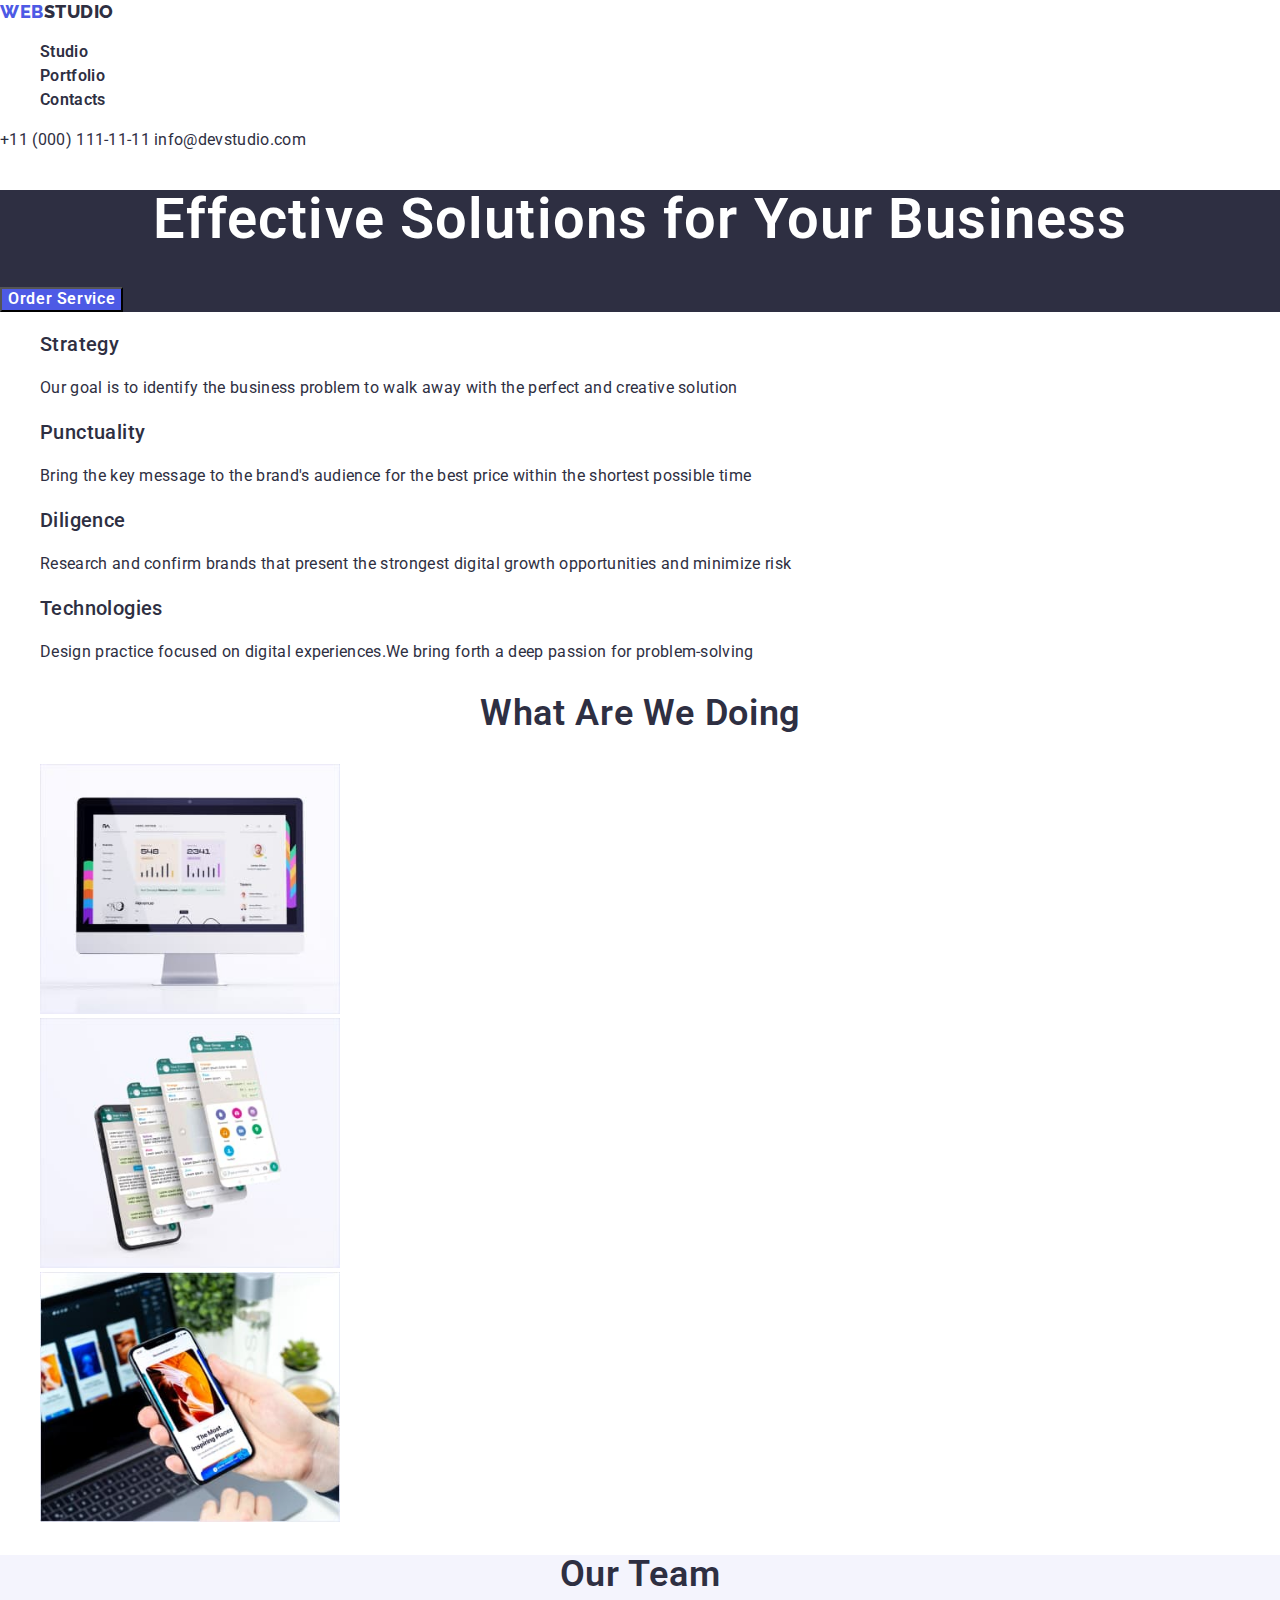
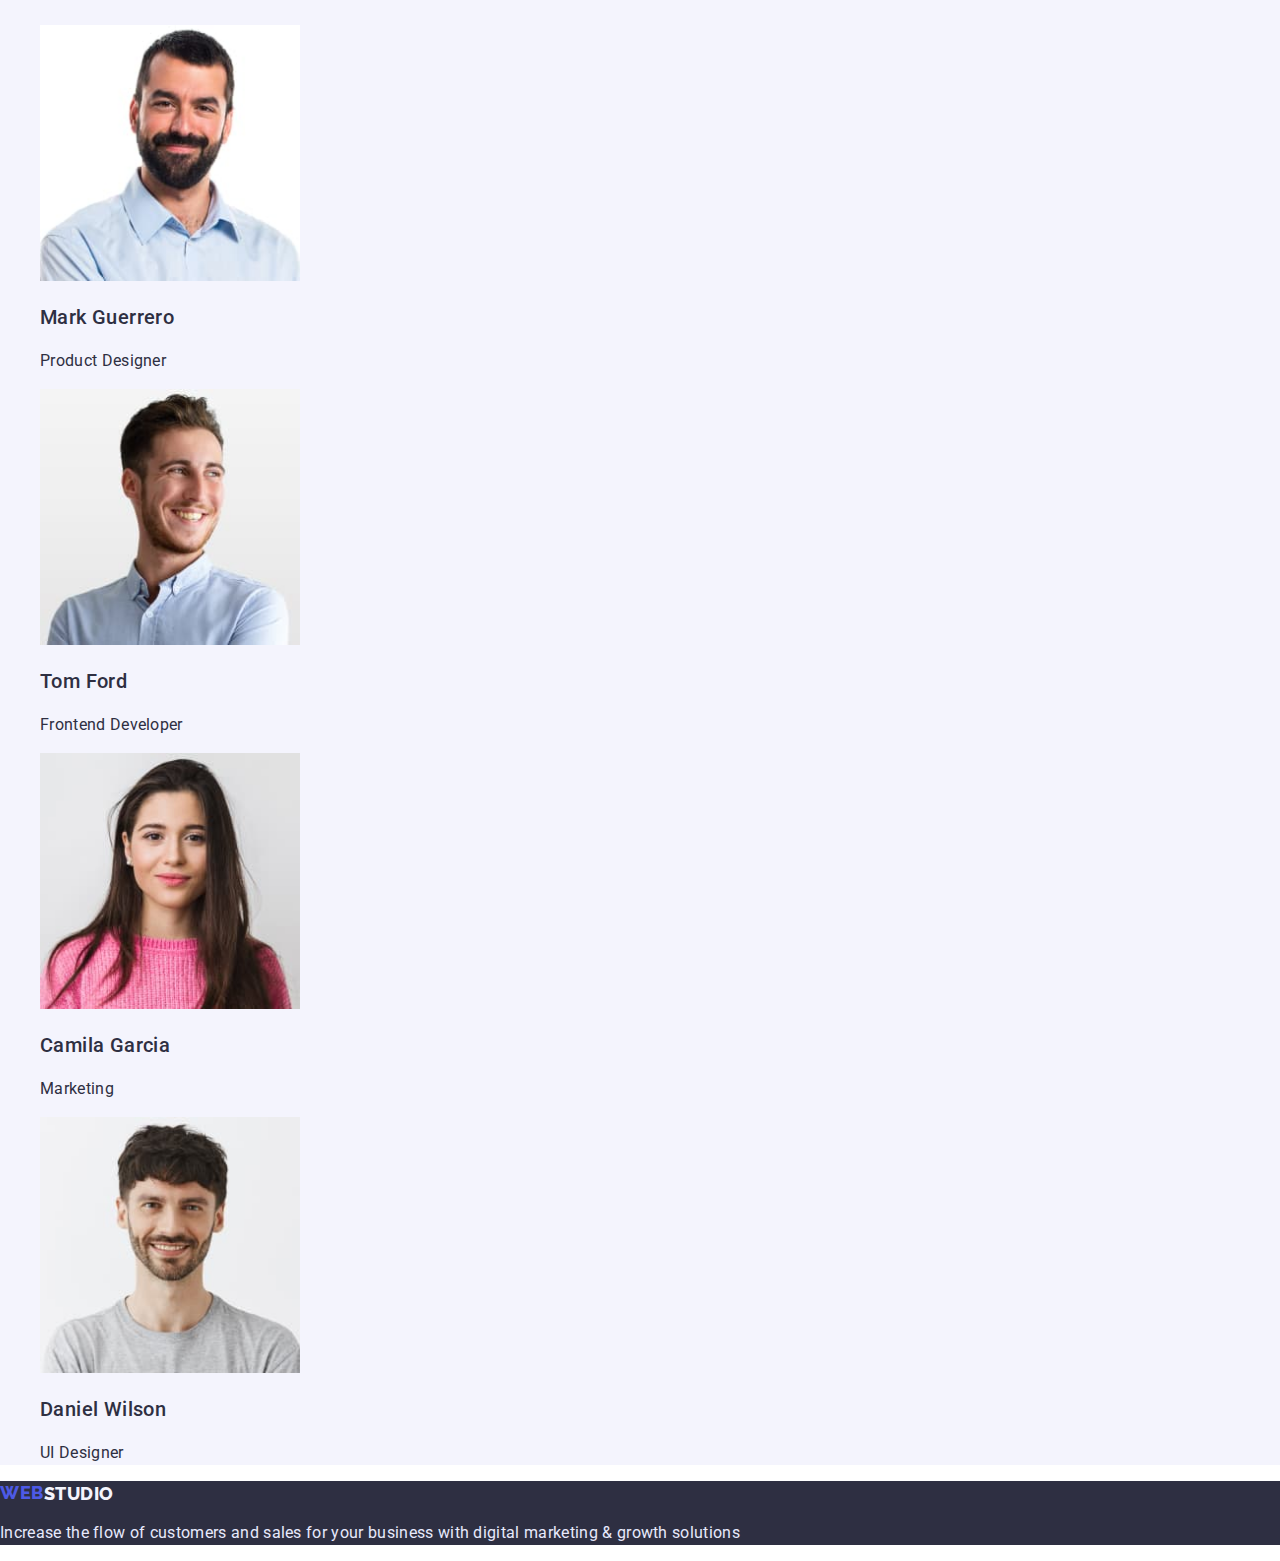
<file: index.html>
<!DOCTYPE html>
<html lang="en">
  <head>
    <link rel="preconnect" href="https://fonts.googleapis.com" />
    <link rel="preconnect" href="https://fonts.gstatic.com" crossorigin />
    <link
      href="https://fonts.googleapis.com/css2?family=Raleway:wght@800&family=Roboto:wght@400;500;700;900&display=swap"
      rel="stylesheet"
    />
    <link rel="stylesheet" href="./css/styles.css" />
    <meta charset="UTF-8" />
    <meta http-equiv="X-UA-Compatible" content="IE=edge" />
    <meta name="viewport" content="width=device-width, initial-scale=1.0" />
    <title>Document</title>
  </head>
  <body class="studio">
    <!-- хэдер -->
    <header>
      <a href="./index.html" class="logo link">
        web <span class="logo-studio">studio</span></a
      >
      <nav>
        <ul class="header-nav list">
          <li><a class="header-nav link" href="./index.html">Studio</a></li>
          <li>
            <a class="header-nav link" href="./portfolio.html">Portfolio</a>
          </li>
          <li><a class="header-nav link" href="#">Contacts</a></li>
        </ul>
      </nav>
      <a class="header-contacts link" href="tel:+110001111111"
        >+11 (000) 111-11-11</a
      >
      <a class="header-contacts link" href="mailto:info@devstudio.com"
        >info@devstudio.com</a
      >
    </header>
    <main>
      <!-- первая секция -->
      <section class="section list">
        <h1 class="section-title">Effective Solutions for Your Business</h1>
        <button class="oder" type="button">Order Service</button>
      </section>
      <!-- вторая секция -->
      <section class="tools">
        <h2 class="visually-hidden">our tools</h2>
        <ul class="tools-list list">
          <li class="tools-item">
            <h3 class="tools-title">Strategy</h3>
            <p class="tools-text">
              Our goal is to identify the business problem to walk away with the
              perfect and creative solution
            </p>
          </li>
          <li class="tools-item">
            <h3 class="tools-title">Punctuality</h3>
            <p class="tools-text">
              Bring the key message to the brand's audience for the best price
              within the shortest possible time
            </p>
          </li>
          <li class="tools-item">
            <h3 class="tools-title">Diligence</h3>
            <p class="tools-text">
              Research and confirm brands that present the strongest digital
              growth opportunities and minimize risk
            </p>
          </li>
          <li class="tools-item">
            <h3 class="tools-title">Technologies</h3>
            <p class="tools-text">
              Design practice focused on digital experiences.We bring forth a
              deep passion for problem-solving
            </p>
          </li>
        </ul>
      </section>
      <!-- третяя секция -->
      <section class="doing-img">
        <h2 class="doing-img-title">What Are We Doing</h2>
        <ul class="doing-img list">
          <li><img src="./imeges/image1.jpg" alt="monitor" width="300" /></li>
          <li><img src="./imeges/imege2.jpg" alt="phones" width="300" /></li>
          <li><img src="./imeges/image3.jpg" alt="macbook" width="300" /></li>
        </ul>
      </section>
      <!-- четвертая секция -->

      <section class="team">
        <h2 class="team-title">Our Team</h2>
        <ul class="team list">
          <li class="team-item">
            <img
              class="team-foto"
              src="./imeges/img4.jpg"
              alt="mark"
              width="260"
            />
            <h3 class="team-title-nm">Mark Guerrero</h3>
            <p class="team-job">Product Designer</p>
          </li>
          <li class="team-item">
            <img
              class="team-foto"
              src="./imeges/img5.jpg"
              alt="tom"
              width="260"
            />
            <h3 class="team-title-nm">Tom Ford</h3>
            <p class="team-job">Frontend Developer</p>
          </li>
          <li class="team-item">
            <img
              class="team-foto"
              src="./imeges/img6.jpg"
              alt="camila"
              width="260"
            />
            <h3 class="team-title-nm">Camila Garcia</h3>
            <p class="team-job">Marketing</p>
          </li>
          <li class="team-item">
            <img
              class="team-foto"
              src="./imeges/img7.jpg"
              alt="daniel"
              width="260"
            />
            <h3 class="team-title-nm">Daniel Wilson</h3>
            <p class="team-job">UI Designer</p>
          </li>
        </ul>
      </section>
    </main>
    <!-- футер -->
    <footer class="footer">
      <a href="./index.html" class="logo link">
        web <span class="logo-studio-hd link">studio</span></a
      >
      <p class="footer-text">
        Increase the flow of customers and sales for your business with digital
        marketing & growth solutions
      </p>
    </footer>
  </body>
</html>
</file>
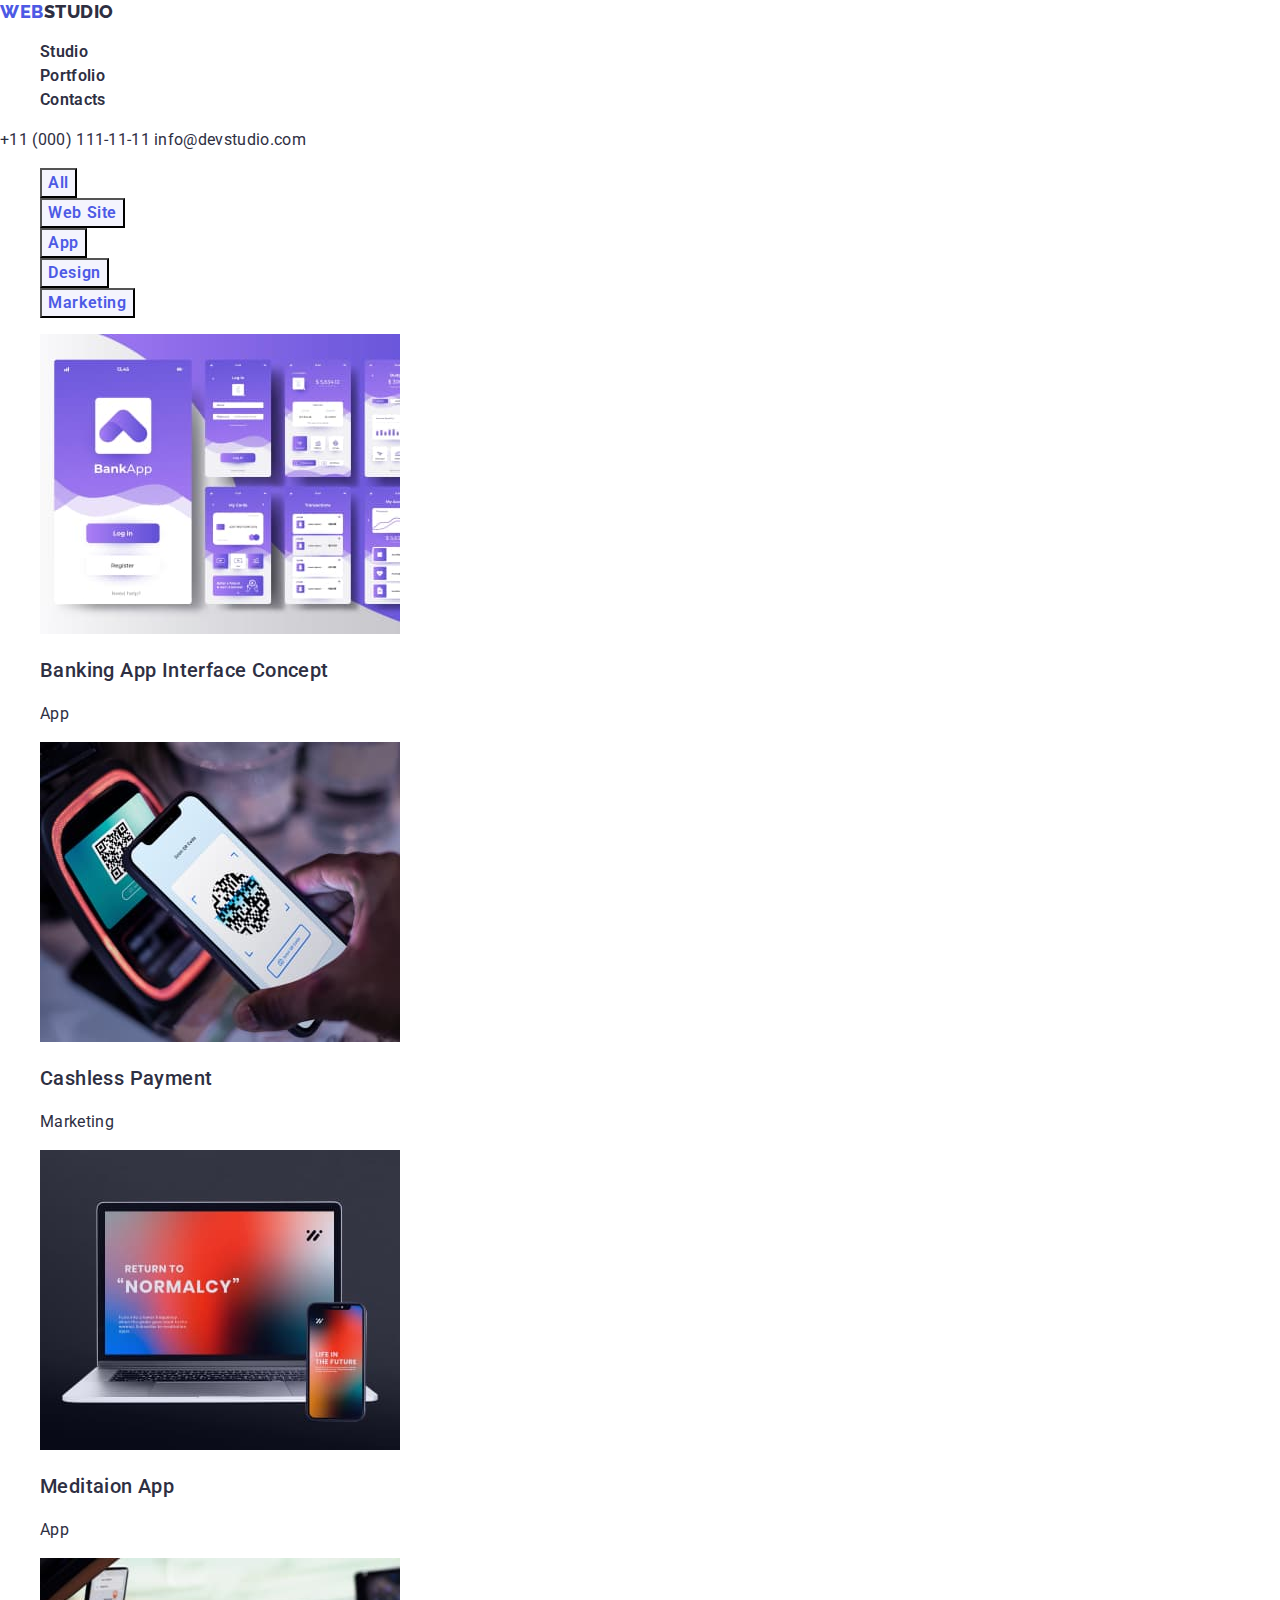
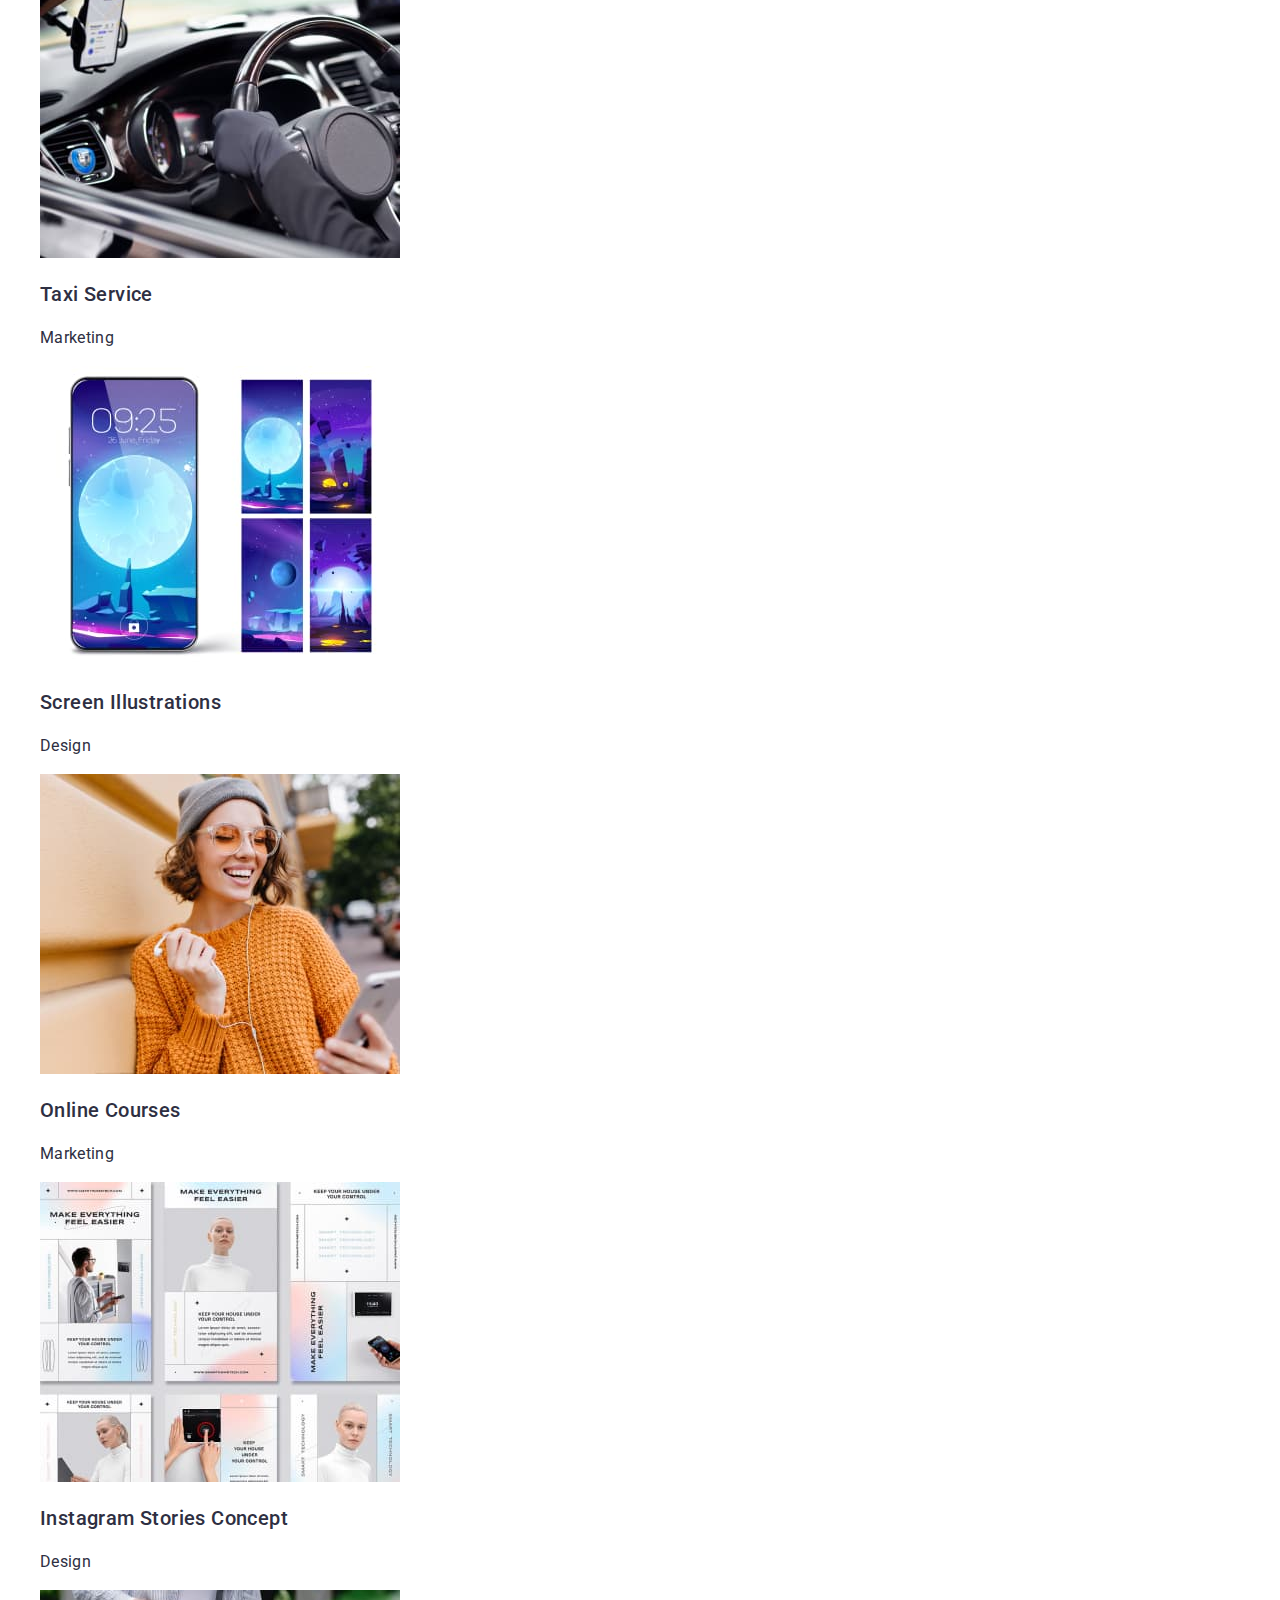
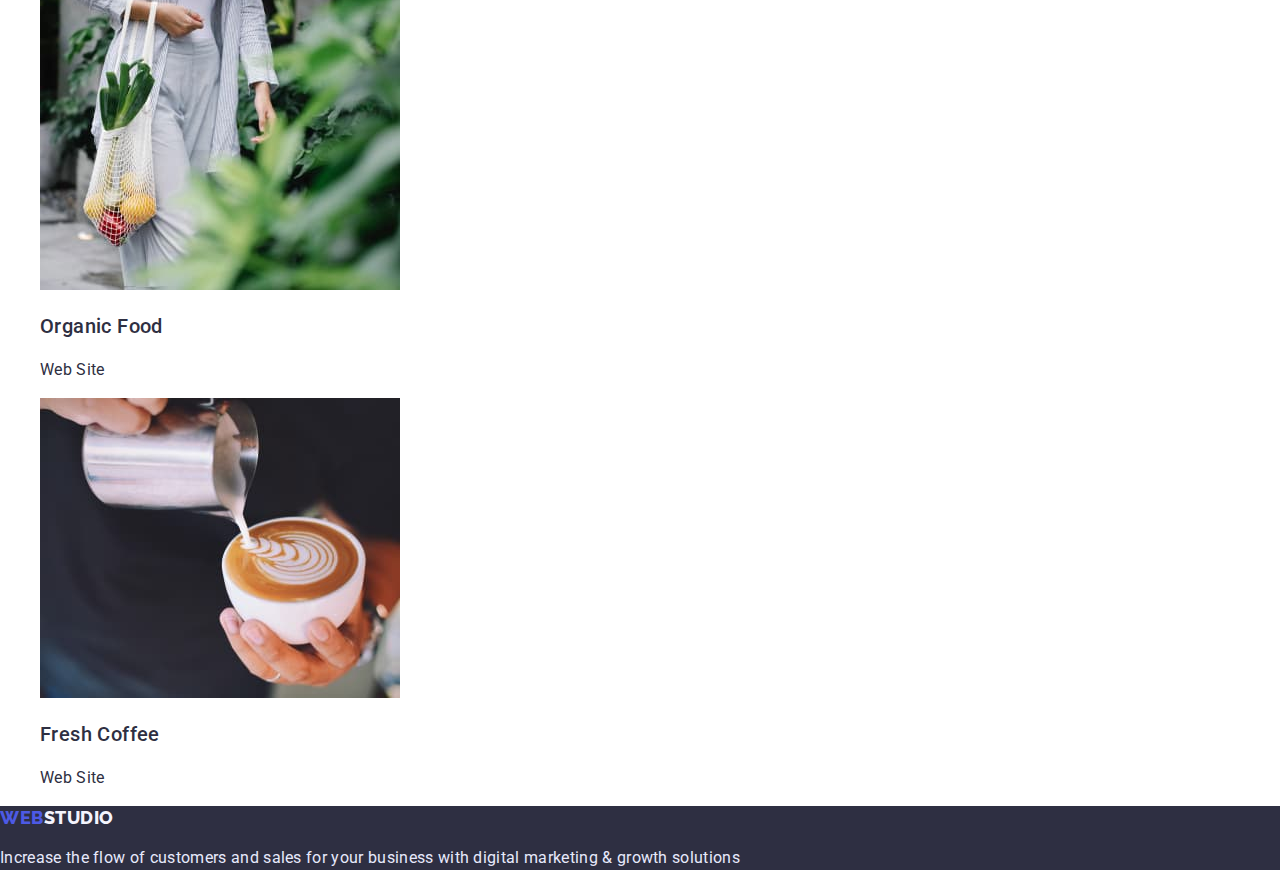
<file: portfolio.html>
<!DOCTYPE html>
<html lang="en">
  <head>
    <link rel="preconnect" href="https://fonts.googleapis.com" />
    <link rel="preconnect" href="https://fonts.gstatic.com" crossorigin />
    <link
      href="https://fonts.googleapis.com/css2?family=Raleway:wght@800&family=Roboto:wght@400;500;700;900&display=swap"
      rel="stylesheet"
    />
    <link rel="stylesheet" href="./css/styles.css" />
    <meta charset="UTF-8" />
    <meta http-equiv="X-UA-Compatible" content="IE=edge" />
    <meta name="viewport" content="width=device-width, initial-scale=1.0" />
    <title>Document</title>
  </head>
  <body class="portfolio-body">
    <!-- хэдер -->

    <header>
      <a href="./index.html" class="logo link">
        web <span class="logo-studio link">studio</span></a
      >
      <nav>
        <ul class="header-nav list">
          <li><a class="header-nav link" href="./index.html">Studio</a></li>
          <li>
            <a class="header-nav link" href="./portfolio.html">Portfolio</a>
          </li>
          <li><a class="header-nav link" href="#">Contacts</a></li>
        </ul>
      </nav>
      <a class="header-contacts link" href="tel:+110001111111"
        >+11 (000) 111-11-11</a
      >
      <a class="header-contacts link" href="mailto:info@devstudio.com"
        >info@devstudio.com</a
      >
    </header>
    <main>
      <!-- главная страница -->
      <section>
        <h2 class="visually-hidden">Filters</h2>
        <ul class="button list">
          <li class="filter">
            <button class="port" type="button">All</button>
          </li>
          <li class="filter">
            <button class="port" type="button">Web Site</button>
          </li>
          <li class="filter">
            <button class="port" type="button">App</button>
          </li>
          <li class="filter">
            <button class="port" type="button">Design</button>
          </li>
          <li class="filter">
            <button class="port" type="button">Marketing</button>
          </li>
        </ul>
        <h2 class="visually-hidden">Projekts</h2>
        <ul class="picture list">
          <li class="picture-item">
            <img
              class="picture-img"
              src="./imeges/img8.jpg"
              alt="banking"
              width="360"
              height="300"
            />
            <h3 class="picture-title">Banking App Interface Concept</h3>
            <p class="picture-text">App</p>
          </li>
          <li class="picture-item">
            <img
              class="picture-img"
              src="./imeges/img9.jpg"
              alt="payment"
              width="360"
              height="300"
            />
            <h3 class="picture-title">Cashless Payment</h3>
            <p class="picture-text">Marketing</p>
          </li>
          <li class="picture-item">
            <img
              class="picture-img"
              src="./imeges/img10.jpg"
              alt="app"
              width="360"
              height="300"
            />
            <h3 class="picture-title">Meditaion App</h3>
            <p class="picture-text">App</p>
          </li>
          <li class="picture-item">
            <img
              class="picture-img"
              src="./imeges/img11.jpg"
              alt="taxi service"
              width="360"
              height="300"
            />
            <h3 class="picture-title">Taxi Service</h3>
            <p class="picture-text">Marketing</p>
          </li>
          <li class="picture-item">
            <img
              class="picture-img"
              src="./imeges/img12.jpg"
              alt="screens"
              width="360"
              height="300"
            />
            <h3 class="picture-title">Screen Illustrations</h3>
            <p class="picture-text">Design</p>
          </li>
          <li class="picture-item">
            <img
              class="picture-img"
              src="./imeges/img13.jpg"
              alt="girl"
              width="360"
              height="300"
            />
            <h3 class="picture-title">Online Courses</h3>
            <p class="picture-text">Marketing</p>
          </li>
          <li class="picture-item">
            <img
              class="picture-img"
              src="./imeges/img14.jpg"
              alt="blondi girl"
              width="360"
              height="300"
            />
            <h3 class="picture-title">Instagram Stories Concept</h3>
            <p class="picture-text">Design</p>
          </li>
          <li class="picture-item">
            <img
              class="picture"
              src="./imeges/img15.jpg"
              alt="food"
              width="360"
              height="300"
            />
            <h3 class="picture-title">Organic Food</h3>
            <p class="picture-text">Web Site</p>
          </li>
          <li class="picture-item">
            <img
              class="picture-img"
              src="./imeges/img16.jpg"
              alt="coffee"
              width="360"
              height="300"
            />
            <h3 class="picture-title">Fresh Coffee</h3>
            <p class="picture-text">Web Site</p>
          </li>
        </ul>
      </section>
    </main>

    <!-- футер -->
    <footer class="footer">
      <a href="./index.html" class="logo link">
        web <span class="logo-studio-hd link">studio</span></a
      >
      <p class="footer-text">
        Increase the flow of customers and sales for your business with digital
        marketing & growth solutions
      </p>
    </footer>
  </body>
</html>
</file>
<file: css/styles.css>
:root {
  --first-list-color: rgba(46, 47, 66, 1);
  --sercond-list-colo: rgba(67, 68, 85, 1);
  --header-hover-color: #4d5ae5;
  --typical-lh: 1.5; 
}

body {
  background-color: rgba(255, 255, 255, 1);
  font-family: "Roboto", sans-serif;
  color: var(--first-list-color);
  margin: 0;
}

.link {
  text-decoration: none;
}
.list {
  list-style: none;
}
/* хэдер */
.logo-studio {
  width: 71px;
  height: 24px;
  font-family: "Raleway";
  font-weight: 800;
  font-size: 18px;
  line-height: 1.3;
  display: flex;
  align-items: center;
  letter-spacing: 0.03em;
  text-transform: uppercase;
  color: var(--first-list-color);
}
.logo {
  width: 44px;
  height: 24px;

  font-family: "Raleway";
  font-style: normal;
  font-weight: 800;
  font-size: 18px;
  line-height: 1.33;
  display: flex;
  align-items: center;
  letter-spacing: 0.03em;
  text-transform: uppercase;
  color: var(--header-hover-color);
}

.header-nav {
  font-weight: 600;
  font-size: 16px;
  line-height: var(--typical-lh);
  letter-spacing: 0.02em;
  color: var(--first-list-color);
}
.header-nav.link:hover,
.header-nav.link:focus {
  color: var(--header-hover-color);
}

.header-contacts {
  width: 151px;
  height: 24px;
  left: 1133px;
  top: 24px;
  font-size: 16px;
  line-height: var(--typical-lh);
  letter-spacing: 0.02em;
  color: var(--second-list-color);
}
.header-contacts.link:hover,
.header-contacts.link:focus {
  color: var(--header-hover-color);
}
/* первая секция */
.section{
  background-color: #2e2f42;
}
.section-title {
  font-weight: 600;
  font-size: 56px;
  line-height: 1.07;
  text-align: center;
  letter-spacing: 0.02em;
  color: #ffffff;
}
.oder:hover,
.oder:focus {
  background: #404BBF 
}
.oder {
font-family:inherit;
font-style: normal;
font-weight: 600;
font-size: 16px;
line-height: 1.18;
cursor: pointer;
display: flex;
align-items: center;
letter-spacing: 0.04em;
background-color: var(--header-hover-color);
color: #FFFFFF;

}
/* вторая секция */

.tools-title {
  width: 264px;
  height: 24px;
  font-weight: 500;
  font-size: 20px;
  line-height: 1.2;
  letter-spacing: 0.02em;
  color: var(--first-list-color);
}
.tools-text {
  font-size: 16px;
  line-height: 1.5;
  letter-spacing: 0.02em;
}
/* третяя секция */

.doing-img-title {
  font-weight: 600;
  font-size: 36px;
  line-height: 1.11;
  text-align: center;
  letter-spacing: 0.02em;
  text-transform: capitalize;
  color: var(--first-list-color);
}
/* четвертая секция */
.team {
  background-color: rgba(244, 244, 253, 1);
}
.team-title {
  font-weight: 600;
  font-size: 36px;
  line-height: 1.11;
  text-align: center;
  letter-spacing: 0.02em;
  text-transform: capitalize;
  color: var(--first-list-color);
}
.team-title-nm {
  font-weight: 500;
  font-size: 20px;
  line-height: 1.2;
  letter-spacing: 0.02em;
  color: var(--first-list-color);
}
.team-job {
  font-size: 16px;
  line-height: var(--typical-lh);
  letter-spacing: 0.02em;
}
/* футер */

.footer {
  background-color: rgba(46, 47, 66, 1);
}

.logo-studio-hd {
  width: 71px;
  height: 24px;
  font-family: "Raleway";
  font-weight: 800;
  font-size: 18px;
  line-height: 1.3;
  display: flex;
  align-items: center;
  letter-spacing: 0.03em;
  text-transform: uppercase;
  color: rgba(244, 244, 253, 1);
}
.footer-text {
  font-size: 16px;
  line-height: var(--typical-lh);
  letter-spacing: 0.02em;
  color: rgba(231, 233, 252, 1);
}

/* портфолио */
/* главная страница */

.port:hover,
.port:focus {
  background: var(--header-hover-color);
  box-shadow: 0px 4px 4px rgba(0, 0, 0, 0.15);
  border-radius: 4px;
  cursor: pointer;
  align-items: center;
  letter-spacing: 0.04em;
  color: #ffffff;
}
.port {
  font-family: inherit;
 font-weight: 600;
font-size: 16px;
line-height: var(--typical-lh);
background-color:  #F4F4FD;
display: flex;
align-items: center;
text-align: center;
letter-spacing: 0.04em;
color: var(--header-hover-color);
}


.picture-title {
  font-weight: 500;
font-size: 20px;
line-height: 0,83;
letter-spacing: 0.02em;
color: var( --first-list-color);

}
.picture-text {
font-size: 16px;
line-height: var(--typical-lh);
letter-spacing: 0.02em;
color: var(--sercond-list-color);
}

.visually-hidden {
  position: absolute;
  width: 1px;
  height: 1px;
  margin: -1px;
  border: 0;
  padding: 0;
  white-space: nowrap;
  clip-path: inset(100%);
  clip: rect(0 0 0 0);
  overflow: hidden;
}
</file>
